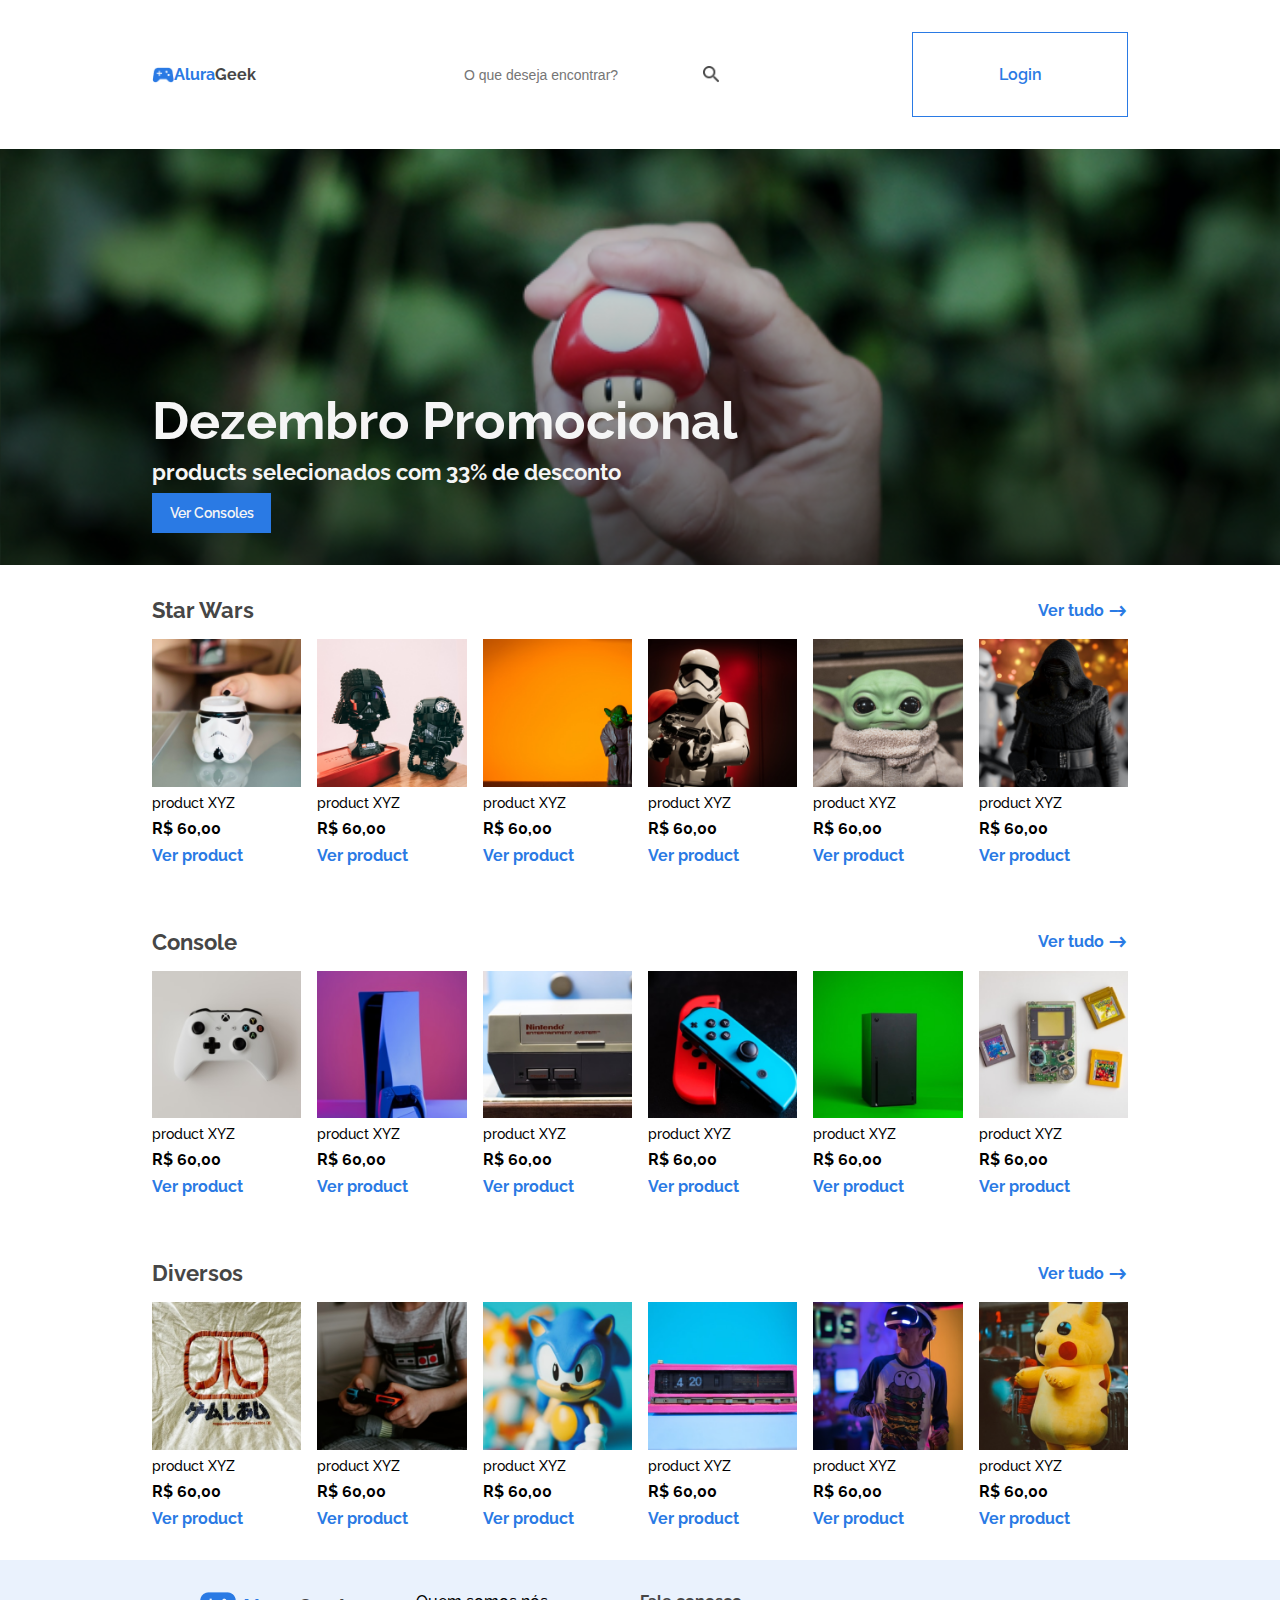
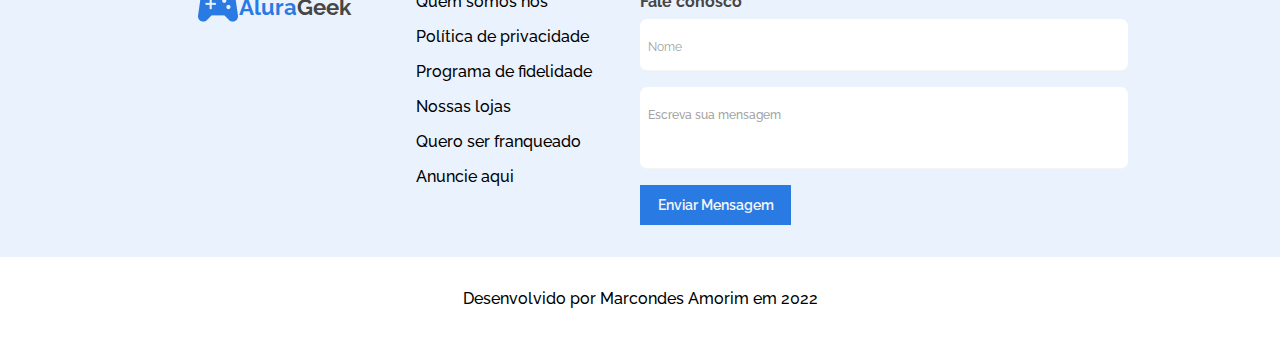
<file: index.html>
<!DOCTYPE html5>
<html lang="pt-br">

<head>
    <meta charset="UTF-8">
    <meta http-equiv="X-UA-Compatible" content="IE=edge">
    <meta name="viewport" type="text/css" content="width=device-width, initial-scale=1.0">
    <link rel="stylesheet" type="text/css" href="./assets/css/reset.css">
    <link rel="stylesheet" type="text/css" href="./assets/css/base.css">
    <link rel="preconnect" href="https://fonts.googleapis.com">
    <link rel="preconnect" href="https://fonts.gstatic.com" crossorigin>
    <link rel="stylesheet" type="text/css"
        href="https://fonts.googleapis.com/css2?family=Raleway:wght@400;500;600;700&display=swap">
    <link rel="stylesheet" type="text/css"
        href="https://fonts.googleapis.com/css2?family=Fira+Code:wght@700&display=swap">
    <link rel="stylesheet" type="text/css" href="./assets/css/header.css">
    <link rel="stylesheet" type="text/css" href="./assets/css/home/banner.css">
    <link rel="stylesheet" type="text/css" href="./assets/css/home/product.css">
    <link rel="stylesheet" type="text/css" href="./assets/css/footer.css">
    <title>Alura Geek</title>

</head>

<body>
    <header>
        <section class="top container">
            <div class="top_logo">
                <img class="top_logo__joystick" src="assets/images/joystick.png" alt="Imagem de joystick">
                <div class="top_logo__text">
                    <div class="top_logo__text___alura">Alura</div>
                    <div class="top_logo__text___geek">Geek</div>
                </div>
            </div>
            <input class="top_search-bar icon-rtl" type="text" placeholder="O que deseja encontrar?">
            <a class="top_login" href="/assets/pages/login.html">Login</a>
            <img src="assets/images/loupe.png" alt="imagem de uma lupa" class="top_loupe">
        </section>
        <section class="banner">
            <div class="banner_text">
                <div class="banner_text__title">Dezembro Promocional</div>
                <div class="banner_text__description">products selecionados com 33% de desconto</div>
                <button class="banner_button" href="#">
                    <div class="banner_buttom__text">
                        Ver Consoles
                    </div>
                </button>
            </div>
        </section>
    </header>
    <main>
        <section class="product-line container">
            <div class="product-line_top">
                <div class="product-line_top__title">Star Wars</div>
                <a class="product-line_top__button" href="/assets/pages/products.html">Ver tudo
                    <id class="product-line_top__button___arrow">-&gt</id>
                </a>
            </div>
            <div class="product-line_products">
                <div class="product-line_products__product">
                    <img class="product-line_products__product___image" src="./assets/images/products/fig_01.png"
                        alt="imagem de um produto">
                    <div class="product-line_products__product___title">product XYZ</div>
                    <div class="product-line_products__product___price">R$ 60,00</div>
                    <a class="product-line_products__product___link" href="/assets/pages/product.html">Ver product</a>
                </div>
                <div class="product-line_products__product">
                    <img class="product-line_products__product___image" src="./assets/images/products/fig_02.png"
                        alt="imagem de um produto">
                    <div class="product-line_products__product___title">product XYZ</div>
                    <div class="product-line_products__product___price">R$ 60,00</div>
                    <a class="product-line_products__product___link" href="/assets/pages/product.html">Ver product</a>
                </div>
                <div class="product-line_products__product">
                    <img class="product-line_products__product___image" src="./assets/images/products/fig_03.png"
                        alt="imagem de um produto">
                    <div class="product-line_products__product___title">product XYZ</div>
                    <div class="product-line_products__product___price">R$ 60,00</div>
                    <a class="product-line_products__product___link" href="/assets/pages/product.html">Ver product</a>
                </div>
                <div class="product-line_products__product">
                    <img class="product-line_products__product___image" src="./assets/images/products/fig_04.png"
                        alt="imagem de um produto">
                    <div class="product-line_products__product___title">product XYZ</div>
                    <div class="product-line_products__product___price">R$ 60,00</div>
                    <a class="product-line_products__product___link" href="/assets/pages/product.html">Ver product</a>
                </div>
                <div class="product-line_products__product product-hidden">
                    <img class="product-line_products__product___image" src="./assets/images/products/fig_05.png"
                        alt="imagem de um produto">
                    <div class="product-line_products__product___title">product XYZ</div>
                    <div class="product-line_products__product___price">R$ 60,00</div>
                    <a class="product-line_products__product___link" href="/assets/pages/product.html">Ver product</a>
                </div>
                <div class="product-line_products__product  product-hidden">
                    <img class="product-line_products__product___image" src="./assets/images/products/fig_06.png"
                        alt="imagem de um produto">
                    <div class="product-line_products__product___title">product XYZ</div>
                    <div class="product-line_products__product___price">R$ 60,00</div>
                    <a class="product-line_products__product___link" href="/assets/pages/product.html">Ver product</a>
                </div>
            </div>
        </section>
        <section class="product-line container">
            <div class="product-line_top">
                <div class="product-line_top__title">Console</div>
                <a class="product-line_top__button" href="/assets/pages/products.html">Ver tudo
                    <id class="product-line_top__button___arrow">-&gt</id>
                </a>
            </div>
            <div class="product-line_products">
                <div class="product-line_products__product">
                    <img class="product-line_products__product___image" src="./assets/images/products/fig_07.png"
                        alt="imagem de um produto">
                    <div class="product-line_products__product___title">product XYZ</div>
                    <div class="product-line_products__product___price">R$ 60,00</div>
                    <a class="product-line_products__product___link" href="/assets/pages/product.html">Ver product</a>
                </div>
                <div class="product-line_products__product">
                    <img class="product-line_products__product___image" src="./assets/images/products/fig_08.png"
                        alt="imagem de um produto">
                    <div class="product-line_products__product___title">product XYZ</div>
                    <div class="product-line_products__product___price">R$ 60,00</div>
                    <a class="product-line_products__product___link" href="/assets/pages/product.html">Ver product</a>
                </div>
                <div class="product-line_products__product">
                    <img class="product-line_products__product___image" src="./assets/images/products/fig_09.png"
                        alt="imagem de um produto">
                    <div class="product-line_products__product___title">product XYZ</div>
                    <div class="product-line_products__product___price">R$ 60,00</div>
                    <a class="product-line_products__product___link" href="/assets/pages/product.html">Ver product</a>
                </div>
                <div class="product-line_products__product">
                    <img class="product-line_products__product___image" src="./assets/images/products/fig_10.png"
                        alt="imagem de um produto">
                    <div class="product-line_products__product___title">product XYZ</div>
                    <div class="product-line_products__product___price">R$ 60,00</div>
                    <a class="product-line_products__product___link" href="/assets/pages/product.html">Ver product</a>
                </div>
                <div class="product-line_products__product product-hidden">
                    <img class="product-line_products__product___image" src="./assets/images/products/fig_11.png"
                        alt="imagem de um produto">
                    <div class="product-line_products__product___title">product XYZ</div>
                    <div class="product-line_products__product___price">R$ 60,00</div>
                    <a class="product-line_products__product___link" href="/assets/pages/product.html">Ver product</a>
                </div>
                <div class="product-line_products__product product-hidden">
                    <img class="product-line_products__product___image" src="./assets/images/products/fig_12.png"
                        alt="imagem de um produto">
                    <div class="product-line_products__product___title">product XYZ</div>
                    <div class="product-line_products__product___price">R$ 60,00</div>
                    <a class="product-line_products__product___link" href="/assets/pages/product.html">Ver product</a>
                </div>
            </div>
        </section>
        <section class="product-line container">
            <div class="product-line_top">
                <div class="product-line_top__title">Diversos</div>
                <a class="product-line_top__button" href="/assets/pages/products.html">Ver tudo
                    <id class="product-line_top__button___arrow">-&gt</id>
                </a>
            </div>
            <div class="product-line_products">
                <div class="product-line_products__product">
                    <img class="product-line_products__product___image" src="./assets/images/products/fig_13.png"
                        alt="imagem de um produto">
                    <div class="product-line_products__product___title">product XYZ</div>
                    <div class="product-line_products__product___price">R$ 60,00</div>
                    <a class="product-line_products__product___link" href="/assets/pages/product.html">Ver product</a>
                </div>
                <div class="product-line_products__product">
                    <img class="product-line_products__product___image" src="./assets/images/products/fig_14.png"
                        alt="imagem de um produto">
                    <div class="product-line_products__product___title">product XYZ</div>
                    <div class="product-line_products__product___price">R$ 60,00</div>
                    <a class="product-line_products__product___link" href="/assets/pages/product.html">Ver product</a>
                </div>
                <div class="product-line_products__product">
                    <img class="product-line_products__product___image" src="./assets/images/products/fig_15.png"
                        alt="imagem de um produto">
                    <div class="product-line_products__product___title">product XYZ</div>
                    <div class="product-line_products__product___price">R$ 60,00</div>
                    <a class="product-line_products__product___link" href="/assets/pages/product.html">Ver product</a>
                </div>
                <div class="product-line_products__product">
                    <img class="product-line_products__product___image" src="./assets/images/products/fig_16.png"
                        alt="imagem de um produto">
                    <div class="product-line_products__product___title">product XYZ</div>
                    <div class="product-line_products__product___price">R$ 60,00</div>
                    <a class="product-line_products__product___link" href="/assets/pages/product.html">Ver product</a>
                </div>
                <div class="product-line_products__product product-hidden">
                    <img class="product-line_products__product___image" src="./assets/images/products/fig_17.png"
                        alt="imagem de um produto">
                    <div class="product-line_products__product___title">product XYZ</div>
                    <div class="product-line_products__product___price">R$ 60,00</div>
                    <a class="product-line_products__product___link" href="/assets/pages/product.html">Ver product</a>
                </div>
                <div class="product-line_products__product product-hidden">
                    <img class="product-line_products__product___image" src="./assets/images/products/fig_18.png"
                        alt="imagem de um produto">
                    <div class="product-line_products__product___title">product XYZ</div>
                    <div class="product-line_products__product___price">R$ 60,00</div>
                    <a class="product-line_products__product___link" href="/assets/pages/product.html">Ver product</a>
                </div>
            </div>
        </section>
    </main>
</body>
<footer>
    <section class="footer container">
        <div class="footer_logo">
            <img class="footer_logo__joystick" src="./assets/images/joystick-big.png" alt="Imagem de joystick">
            <div class="footer_logo__text">
                <div class="footer_logo__text___alura">Alura</div>
                <div class="footer_logo__text___geek">Geek</div>
            </div>
        </div>
        <div class="footer_links">
            <a class="footer_links__link" href="#">Quem somos nós</a>
            <a class="footer_links__link" href="#">Política de privacidade</a>
            <a class="footer_links__link" href="#">Programa de fidelidade</a>
            <a class="footer_links__link" href="#">Nossas lojas</a>
            <a class="footer_links__link" href="#">Quero ser franqueado</a>
            <a class="footer_links__link" href="#">Anuncie aqui</a>
        </div>
        <form class="footer_form" id="form" action="https://formsubmit.co/marcondesjra@gmail.com" method="POST">
            <input type="hidden" name="_captcha" value="false">
            <input type="hidden" name="_next" value="https://marcondesamorim.github.io/portfolio/contato-enviado.html">

            <h3 class="footer_form__title">Fale conosco</h3>
            <div class="footer_form__input-container">
                <input class="footer_form__input" name="nome" id="nome" type="text" placeholder="Nome" data-tipo="nome"
                    required>
                <label class="footer_form__input-label" for="nome">Nome</label>
            </div>
            <div class="footer_form__textarea-container">
                <textarea class="footer_form__textarea" type="text" placeholder="Mensagem" data-tipo="mensagem" required
                    cols="80" rows="7"></textarea>
                <label class="footer_form__textarea-label" for="assunto">Escreva sua
                    mensagem</label>
            </div>

            <button class="footer_form__btn-submit" type="submit" value="Enviar Mensagem">
                <div>
                    Enviar Mensagem
                </div>
            </button>
        </form>
    </section>
    <session class="copyright container">
        Desenvolvido por Marcondes Amorim em 2022
    </session>
</footer>

</html>
</file>
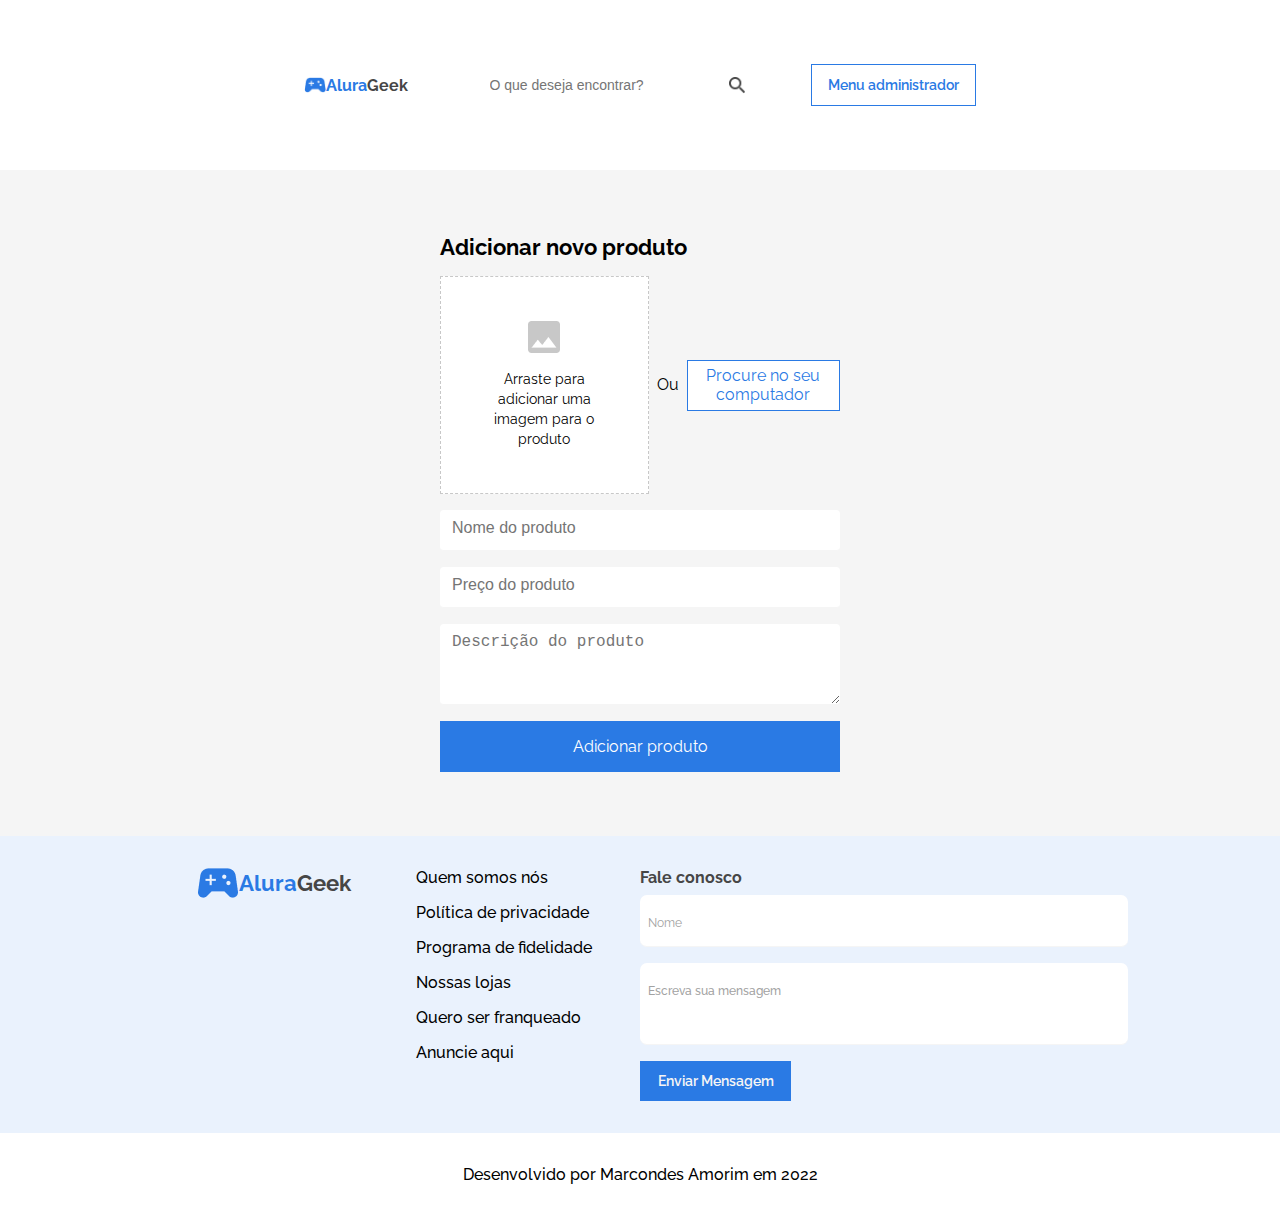
<file: assets/pages/product-add.html>
<!DOCTYPE html5>
<html lang="pt-br">

<head>
    <meta charset="UTF-8">
    <meta http-equiv="X-UA-Compatible" content="IE=edge">
    <meta name="viewport" type="text/css" content="width=device-width, initial-scale=1.0">
    <link rel="stylesheet" type="text/css" href="/assets/css/reset.css">
    <link rel="stylesheet" type="text/css" href="/assets/css/base.css">
    <link rel="preconnect" href="https://fonts.googleapis.com">
    <link rel="preconnect" href="https://fonts.gstatic.com" crossorigin>
    <link rel="stylesheet" type="text/css"
        href="https://fonts.googleapis.com/css2?family=Raleway:wght@400;500;600;700&display=swap">
    <link rel="stylesheet" type="text/css"
        href="https://fonts.googleapis.com/css2?family=Fira+Code:wght@700&display=swap">
    <link rel="stylesheet" type="text/css" href="/assets/css/header.css">
    <link rel="stylesheet" type="text/css" href="/assets/css/login/login.css">
    <link rel="stylesheet" type="text/css" href="/assets/css/product-add/product-add.css">
    <link rel="stylesheet" type="text/css" href="/assets/css/footer.css">
    <title>Alura Geek</title>

</head>

<body>
    <header>
        <section class="top">
            <div class="top_logo">
                <img class="top_logo__joystick" src="../images/joystick.png" alt="Imagem de joystick">
                <div class="top_logo__text">
                    <div class="top_logo__text___alura">Alura</div>
                    <div class="top_logo__text___geek">Geek</div>
                </div>
            </div>
            <input class="top_search-bar icon-rtl" type="text" placeholder="O que deseja encontrar?">
            <button class="top_menu" href="#">Menu administrador</button>
            <img src="../images/loupe.png" alt="imagem de uma lupa" class="top_loupe">
        </section>
    </header>
    <main>
        <section class="product-add">
            <div class="product-add_title">Adicionar novo produto</div>

            <div class="product-add_mobile">
                <div class="product-add_mobile__plus">+</div>
                <div class="product-add_mobile__description">Adicionar uma imagem para o produto</div>
            </div>

            <div class="product-add_tablet">
                <div class="product-add_tablet__box-file">
                    <img class="product-add_tablet__box-file_image" src="/assets/images/file.png"
                        alt="Imagem de um arquivo">
                    <div class="product-add_tablet__box-file_description">
                        Arraste para adicionar uma imagem para o produto
                    </div>
                </div>
                Ou
                <button class="product-add_tablet__btn">Procure no seu tablet</button>
                <button class="product-add_desktop__btn">Procure no seu computador</button>
            </div>

            <input class="product-add_input__name" type="text" placeholder="Nome do produto" required>
            <input class="product-add_input__price" type="text" placeholder="Preço do produto" required>
            <textarea class="product-add_textarea__description" cols="30" rows="10"
                placeholder="Descrição do produto"></textarea>
            <button class="product-add_btn">Adicionar produto</button>
        </section>
    </main>
</body>
<footer>
    <section class="footer container">
        <div class="footer_logo">
            <img class="footer_logo__joystick" src="../images/joystick-big.png" alt="Imagem de joystick">
            <div class="footer_logo__text">
                <div class="footer_logo__text___alura">Alura</div>
                <div class="footer_logo__text___geek">Geek</div>
            </div>
        </div>
        <div class="footer_links">
            <a class="footer_links__link" href="#">Quem somos nós</a>
            <a class="footer_links__link" href="#">Política de privacidade</a>
            <a class="footer_links__link" href="#">Programa de fidelidade</a>
            <a class="footer_links__link" href="#">Nossas lojas</a>
            <a class="footer_links__link" href="#">Quero ser franqueado</a>
            <a class="footer_links__link" href="#">Anuncie aqui</a>
        </div>
        <form class="footer_form" id="form" action="https://formsubmit.co/marcondesjra@gmail.com" method="POST">
            <input type="hidden" name="_captcha" value="false">
            <input type="hidden" name="_next" value="https://marcondesamorim.github.io/portfolio/contato-enviado.html">

            <h3 class="footer_form__title">Fale conosco</h3>
            <div class="footer_form__input-container">
                <input class="footer_form__input" name="nome" id="nome" type="text" placeholder="Nome" data-tipo="nome"
                    required>
                <label class="footer_form__input-label" for="nome">Nome</label>
            </div>
            <div class="footer_form__textarea-container">
                <textarea class="footer_form__textarea" type="text" placeholder="Mensagem" data-tipo="mensagem" required
                    cols="80" rows="7"></textarea>
                <label class="footer_form__textarea-label" for="assunto">Escreva sua
                    mensagem</label>
            </div>

            <button class="footer_form__btn-submit" type="submit" value="Enviar Mensagem">
                <div>
                    Enviar Mensagem
                </div>
            </button>
        </form>
    </section>
    <session class="copyright container">
        Desenvolvido por Marcondes Amorim em 2022
    </session>
</footer>

</html>
</file>
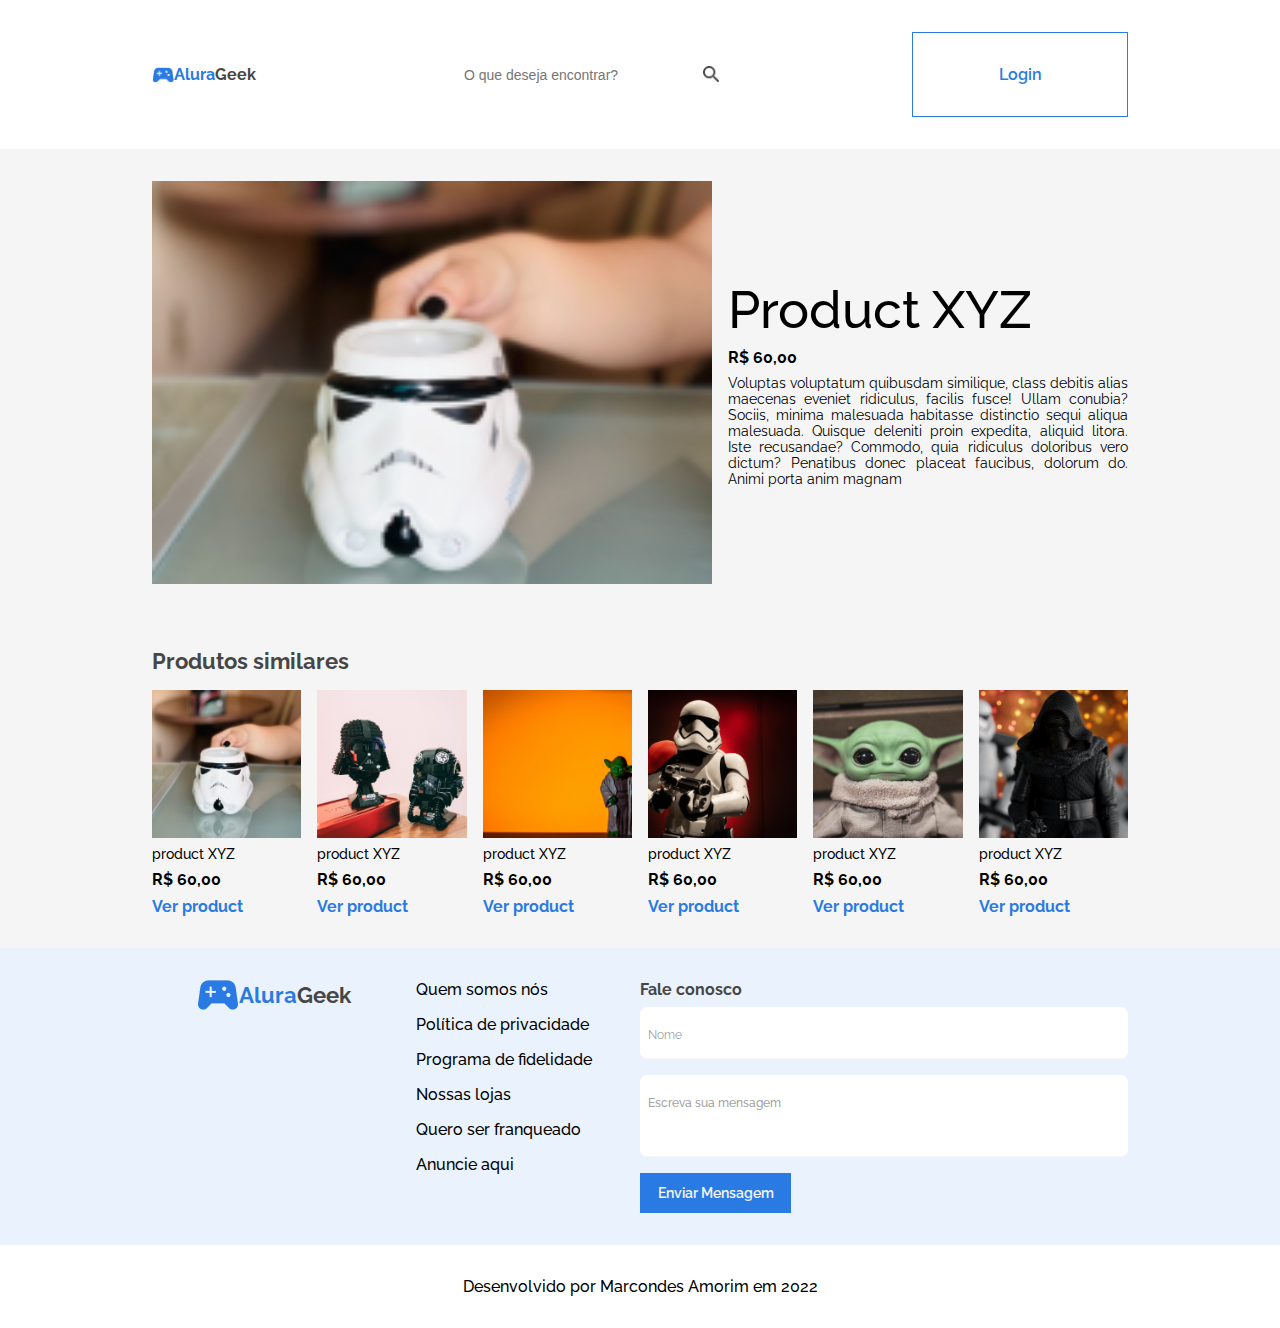
<file: assets/pages/product.html>
<!DOCTYPE html5>
<html lang="pt-br">

<head>
    <meta charset="UTF-8">
    <meta http-equiv="X-UA-Compatible" content="IE=edge">
    <meta name="viewport" type="text/css" content="width=device-width, initial-scale=1.0">
    <link rel="stylesheet" type="text/css" href="../css/reset.css">
    <link rel="stylesheet" type="text/css" href="../css/base.css">
    <link rel="preconnect" href="https://fonts.googleapis.com">
    <link rel="preconnect" href="https://fonts.gstatic.com" crossorigin>
    <link rel="stylesheet" type="text/css"
        href="https://fonts.googleapis.com/css2?family=Raleway:wght@400;500;600;700&display=swap">
    <link rel="stylesheet" type="text/css"
        href="https://fonts.googleapis.com/css2?family=Fira+Code:wght@700&display=swap">
    <link rel="stylesheet" type="text/css" href="../css/header.css">
    <link rel="stylesheet" type="text/css" href="../css/home/product.css">
    <link rel="stylesheet" type="text/css" href="../css/product/product.css">
    <link rel="stylesheet" type="text/css" href="../css/footer.css">
    <title>Alura Geek</title>

</head>

<body>
    <header>
        <section class="top">
            <div class="top_logo">
                <img class="top_logo__joystick" src="/assets/images/joystick.png" alt="Imagem de joystick">
                <div class="top_logo__text">
                    <div class="top_logo__text___alura">Alura</div>
                    <div class="top_logo__text___geek">Geek</div>
                </div>
            </div>
            <input class="top_search-bar icon-rtl" type="text" placeholder="O que deseja encontrar?">
            <a class="top_login" href="/assets/pages/login.html">Login</a>
            <img src="/assets/images/loupe.png" alt="imagem de uma lupa" class="top_loupe">
        </section>
    </header>
    <main>
        <section class="product">
            <div class="product_detail">
                <div class="product_detail__image"></div>
                <div class="product_detail__info">
                    <div class="product_detail__info___title">Product XYZ</div>
                    <div class="product_detail__info___price">R$ 60,00</div>
                    <div class="product_detail__info___description">
                        Voluptas voluptatum quibusdam similique, class debitis alias maecenas eveniet ridiculus, facilis
                        fusce! Ullam conubia? Sociis, minima malesuada habitasse distinctio sequi aliqua malesuada.
                        Quisque
                        deleniti proin expedita, aliquid litora. Iste recusandae? Commodo, quia ridiculus doloribus vero
                        dictum? Penatibus donec placeat faucibus, dolorum do. Animi porta anim magnam
                    </div>
                </div>
            </div>
            <div class="product-line container">
                <div class="product-line_top__title">Produtos similares</div>
                <div class="product-line_products">
                    <div class="product-line_products__product">
                        <img class="product-line_products__product___image" src="/assets/images/products/fig_01.png"
                            alt="imagem de um produto">
                        <div class="product-line_products__product___title">product XYZ</div>
                        <div class="product-line_products__product___price">R$ 60,00</div>
                        <a class="product-line_products__product___link" href="#">Ver product</a>
                    </div>
                    <div class="product-line_products__product">
                        <img class="product-line_products__product___image" src="/assets/images/products/fig_02.png"
                            alt="imagem de um produto">
                        <div class="product-line_products__product___title">product XYZ</div>
                        <div class="product-line_products__product___price">R$ 60,00</div>
                        <a class="product-line_products__product___link" href="#">Ver product</a>
                    </div>
                    <div class="product-line_products__product">
                        <img class="product-line_products__product___image" src="/assets/images/products/fig_03.png"
                            alt="imagem de um produto">
                        <div class="product-line_products__product___title">product XYZ</div>
                        <div class="product-line_products__product___price">R$ 60,00</div>
                        <a class="product-line_products__product___link" href="#">Ver product</a>
                    </div>
                    <div class="product-line_products__product">
                        <img class="product-line_products__product___image" src="/assets/images/products/fig_04.png"
                            alt="imagem de um produto">
                        <div class="product-line_products__product___title">product XYZ</div>
                        <div class="product-line_products__product___price">R$ 60,00</div>
                        <a class="product-line_products__product___link" href="#">Ver product</a>
                    </div>
                    <div class="product-line_products__product product-hidden">
                        <img class="product-line_products__product___image" src="/assets/images/products/fig_05.png"
                            alt="imagem de um produto">
                        <div class="product-line_products__product___title">product XYZ</div>
                        <div class="product-line_products__product___price">R$ 60,00</div>
                        <a class="product-line_products__product___link" href="#">Ver product</a>
                    </div>
                    <div class="product-line_products__product  product-hidden">
                        <img class="product-line_products__product___image" src="/assets/images/products/fig_06.png"
                            alt="imagem de um produto">
                        <div class="product-line_products__product___title">product XYZ</div>
                        <div class="product-line_products__product___price">R$ 60,00</div>
                        <a class="product-line_products__product___link" href="#">Ver product</a>
                    </div>
                </div>
            </div>
        </section>
    </main>
</body>
<footer>
    <section class="footer container">
        <div class="footer_logo">
            <img class="footer_logo__joystick" src="../images/joystick-big.png" alt="Imagem de joystick">
            <div class="footer_logo__text">
                <div class="footer_logo__text___alura">Alura</div>
                <div class="footer_logo__text___geek">Geek</div>
            </div>
        </div>
        <div class="footer_links">
            <a class="footer_links__link" href="#">Quem somos nós</a>
            <a class="footer_links__link" href="#">Política de privacidade</a>
            <a class="footer_links__link" href="#">Programa de fidelidade</a>
            <a class="footer_links__link" href="#">Nossas lojas</a>
            <a class="footer_links__link" href="#">Quero ser franqueado</a>
            <a class="footer_links__link" href="#">Anuncie aqui</a>
        </div>
        <form class="footer_form" id="form" action="https://formsubmit.co/marcondesjra@gmail.com" method="POST">
            <input type="hidden" name="_captcha" value="false">
            <input type="hidden" name="_next" value="https://marcondesamorim.github.io/portfolio/contato-enviado.html">

            <h3 class="footer_form__title">Fale conosco</h3>
            <div class="footer_form__input-container">
                <input class="footer_form__input" name="nome" id="nome" type="text" placeholder="Nome" data-tipo="nome"
                    required>
                <label class="footer_form__input-label" for="nome">Nome</label>
            </div>
            <div class="footer_form__textarea-container">
                <textarea class="footer_form__textarea" type="text" placeholder="Mensagem" data-tipo="mensagem" required
                    cols="80" rows="7"></textarea>
                <label class="footer_form__textarea-label" for="assunto">Escreva sua
                    mensagem</label>
            </div>

            <button class="footer_form__btn-submit" type="submit" value="Enviar Mensagem">
                <div>
                    Enviar Mensagem
                </div>
            </button>
        </form>
    </section>
    <session class="copyright container">
        Desenvolvido por Marcondes Amorim em 2022
    </session>
</footer>

</html>
</file>
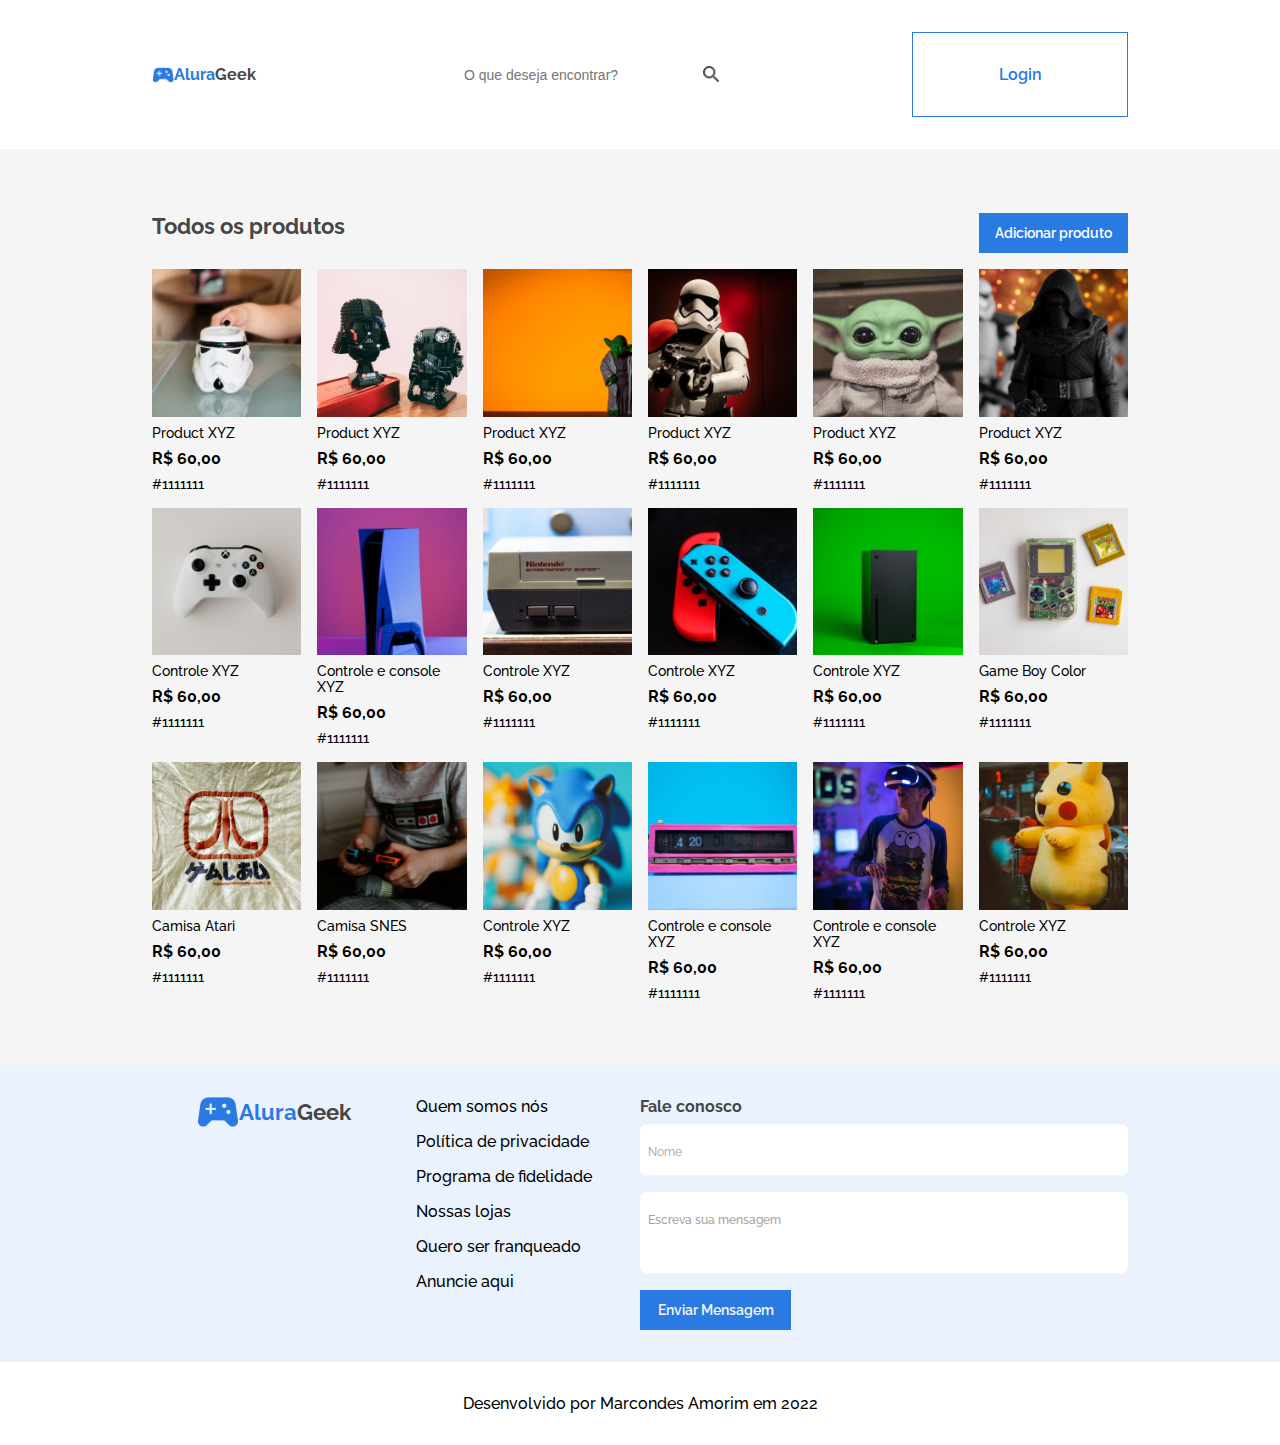
<file: assets/pages/products.html>
<!DOCTYPE html5>
<html lang="pt-br">

<head>
    <meta charset="UTF-8">
    <meta http-equiv="X-UA-Compatible" content="IE=edge">
    <meta name="viewport" type="text/css" content="width=device-width, initial-scale=1.0">
    <link rel="stylesheet" type="text/css" href="/assets/css/reset.css">
    <link rel="stylesheet" type="text/css" href="/assets/css/base.css">
    <link rel="preconnect" href="https://fonts.googleapis.com">
    <link rel="preconnect" href="https://fonts.gstatic.com" crossorigin>
    <link rel="stylesheet" type="text/css"
        href="https://fonts.googleapis.com/css2?family=Raleway:wght@400;500;600;700&display=swap">
    <link rel="stylesheet" type="text/css"
        href="https://fonts.googleapis.com/css2?family=Fira+Code:wght@700&display=swap">
    <link rel="stylesheet" type="text/css" href="/assets/css/header.css">
    <link rel="stylesheet" type="text/css" href="/assets/css/home/banner.css">
    <link rel="stylesheet" type="text/css" href="/assets/css/home/product.css">
    <link rel="stylesheet" type="text/css" href="/assets/css/products/products.css">
    <link rel="stylesheet" type="text/css" href="/assets/css/footer.css">
    <title>Alura Geek</title>

</head>

<body>
    <header>
        <section class="top">
            <div class="top_logo">
                <img class="top_logo__joystick" src="/assets/images/joystick.png" alt="Imagem de joystick">
                <div class="top_logo__text">
                    <div class="top_logo__text___alura">Alura</div>
                    <div class="top_logo__text___geek">Geek</div>
                </div>
            </div>
            <input class="top_search-bar icon-rtl" type="text" placeholder="O que deseja encontrar?">
            <a class="top_login" href="/assets/pages/login.html">Login</a>
            <img src="/assets/images/loupe.png" alt="imagem de uma lupa" class="top_loupe">
        </section>
    </header>
    <main>
        <section class="product-line">
            <div class="product-line_top">
                <div class="product-line_top__title">Todos os produtos</div>
                <a class="product-line_top__button" href="/assets/pages/product-add.html">Adicionar produto</a>
            </div>
            <div class="product-line_products">
                <div class="product-line_products__product">
                    <img class="product-line_products__product___image" src="/assets/images/products/fig_01.png"
                        alt="imagem de um produto">
                    <div class="product-line_products__product___title">Product XYZ</div>
                    <div class="product-line_products__product___price">R$ 60,00</div>
                    <div class="product-line_products__product___code">#1111111</div>
                </div>
                <div class="product-line_products__product">
                    <img class="product-line_products__product___image" src="/assets/images/products/fig_02.png"
                        alt="imagem de um produto">
                    <div class="product-line_products__product___title">Product XYZ</div>
                    <div class="product-line_products__product___price">R$ 60,00</div>
                    <div class="product-line_products__product___code">#1111111</div>
                </div>
                <div class="product-line_products__product">
                    <img class="product-line_products__product___image" src="/assets/images/products/fig_03.png"
                        alt="imagem de um produto">
                    <div class="product-line_products__product___title">Product XYZ</div>
                    <div class="product-line_products__product___price">R$ 60,00</div>
                    <div class="product-line_products__product___code">#1111111</div>
                </div>
                <div class="product-line_products__product">
                    <img class="product-line_products__product___image" src="/assets/images/products/fig_04.png"
                        alt="imagem de um produto">
                    <div class="product-line_products__product___title">Product XYZ</div>
                    <div class="product-line_products__product___price">R$ 60,00</div>
                    <div class="product-line_products__product___code">#1111111</div>
                </div>
                <div class="product-line_products__product product-hidden">
                    <img class="product-line_products__product___image" src="/assets/images/products/fig_05.png"
                        alt="imagem de um produto">
                    <div class="product-line_products__product___title">Product XYZ</div>
                    <div class="product-line_products__product___price">R$ 60,00</div>
                    <div class="product-line_products__product___code">#1111111</div>
                </div>
                <div class="product-line_products__product  product-hidden">
                    <img class="product-line_products__product___image" src="/assets/images/products/fig_06.png"
                        alt="imagem de um produto">
                    <div class="product-line_products__product___title">Product XYZ</div>
                    <div class="product-line_products__product___price">R$ 60,00</div>
                    <div class="product-line_products__product___code">#1111111</div>
                </div>
                <div class="product-line_products__product">
                    <img class="product-line_products__product___image" src="/assets/images/products/fig_07.png"
                        alt="imagem de um produto">
                    <div class="product-line_products__product___title">Controle XYZ</div>
                    <div class="product-line_products__product___price">R$ 60,00</div>
                    <div class="product-line_products__product___code">#1111111</div>
                </div>
                <div class="product-line_products__product">
                    <img class="product-line_products__product___image" src="/assets/images/products/fig_08.png"
                        alt="imagem de um produto">
                    <div class="product-line_products__product___title">Controle e console XYZ</div>
                    <div class="product-line_products__product___price">R$ 60,00</div>
                    <div class="product-line_products__product___code">#1111111</div>
                </div>
                <div class="product-line_products__product">
                    <img class="product-line_products__product___image" src="/assets/images/products/fig_09.png"
                        alt="imagem de um produto">
                    <div class="product-line_products__product___title">Controle XYZ</div>
                    <div class="product-line_products__product___price">R$ 60,00</div>
                    <div class="product-line_products__product___code">#1111111</div>
                </div>
                <div class="product-line_products__product">
                    <img class="product-line_products__product___image" src="/assets/images/products/fig_10.png"
                        alt="imagem de um produto">
                    <div class="product-line_products__product___title">Controle XYZ</div>
                    <div class="product-line_products__product___price">R$ 60,00</div>
                    <div class="product-line_products__product___code">#1111111</div>
                </div>
                <div class="product-line_products__product product-hidden">
                    <img class="product-line_products__product___image" src="/assets/images/products/fig_11.png"
                        alt="imagem de um produto">
                    <div class="product-line_products__product___title">Controle XYZ</div>
                    <div class="product-line_products__product___price">R$ 60,00</div>
                    <div class="product-line_products__product___code">#1111111</div>
                </div>
                <div class="product-line_products__product product-hidden">
                    <img class="product-line_products__product___image" src="/assets/images/products/fig_12.png"
                        alt="imagem de um produto">
                    <div class="product-line_products__product___title">Game Boy Color</div>
                    <div class="product-line_products__product___price">R$ 60,00</div>
                    <div class="product-line_products__product___code">#1111111</div>
                </div>
                <div class="product-line_products__product">
                    <img class="product-line_products__product___image" src="/assets/images/products/fig_13.png"
                        alt="imagem de um produto">
                    <div class="product-line_products__product___title">Camisa Atari</div>
                    <div class="product-line_products__product___price">R$ 60,00</div>
                    <div class="product-line_products__product___code">#1111111</div>
                </div>
                <div class="product-line_products__product">
                    <img class="product-line_products__product___image" src="/assets/images/products/fig_14.png"
                        alt="imagem de um produto">
                    <div class="product-line_products__product___title">Camisa SNES</div>
                    <div class="product-line_products__product___price">R$ 60,00</div>
                    <div class="product-line_products__product___code">#1111111</div>
                </div>
                <div class="product-line_products__product">
                    <img class="product-line_products__product___image" src="/assets/images/products/fig_15.png"
                        alt="imagem de um produto">
                    <div class="product-line_products__product___title">Controle XYZ</div>
                    <div class="product-line_products__product___price">R$ 60,00</div>
                    <div class="product-line_products__product___code">#1111111</div>
                </div>
                <div class="product-line_products__product product-hidden">
                    <img class="product-line_products__product___image" src="/assets/images/products/fig_16.png"
                        alt="imagem de um produto">
                    <div class="product-line_products__product___title">Controle e console XYZ</div>
                    <div class="product-line_products__product___price">R$ 60,00</div>
                    <div class="product-line_products__product___code">#1111111</div>
                </div>
                <div class="product-line_products__product product-hidden">
                    <img class="product-line_products__product___image" src="/assets/images/products/fig_17.png"
                        alt="imagem de um produto">
                    <div class="product-line_products__product___title">Controle e console XYZ</div>
                    <div class="product-line_products__product___price">R$ 60,00</div>
                    <div class="product-line_products__product___code">#1111111</div>
                </div>
                <div class="product-line_products__product">
                    <img class="product-line_products__product___image" src="/assets/images/products/fig_18.png"
                        alt="imagem de um produto">
                    <div class="product-line_products__product___title">Controle XYZ</div>
                    <div class="product-line_products__product___price">R$ 60,00</div>
                    <div class="product-line_products__product___code">#1111111</div>
                </div>
            </div>
        </section>
    </main>
</body>
<footer>
    <section class="footer container">
        <div class="footer_logo">
            <img class="footer_logo__joystick" src="/assets/images/joystick-big.png" alt="Imagem de joystick">
            <div class="footer_logo__text">
                <div class="footer_logo__text___alura">Alura</div>
                <div class="footer_logo__text___geek">Geek</div>
            </div>
        </div>
        <div class="footer_links">
            <a class="footer_links__link" href="#">Quem somos nós</a>
            <a class="footer_links__link" href="#">Política de privacidade</a>
            <a class="footer_links__link" href="#">Programa de fidelidade</a>
            <a class="footer_links__link" href="#">Nossas lojas</a>
            <a class="footer_links__link" href="#">Quero ser franqueado</a>
            <a class="footer_links__link" href="#">Anuncie aqui</a>
        </div>
        <form class="footer_form" id="form" action="https://formsubmit.co/marcondesjra@gmail.com" method="POST">
            <input type="hidden" name="_captcha" value="false">
            <input type="hidden" name="_next" value="https://marcondesamorim.github.io/portfolio/contato-enviado.html">

            <h3 class="footer_form__title">Fale conosco</h3>
            <div class="footer_form__input-container">
                <input class="footer_form__input" name="nome" id="nome" type="text" placeholder="Nome" data-tipo="nome"
                    required>
                <label class="footer_form__input-label" for="nome">Nome</label>
            </div>
            <div class="footer_form__textarea-container">
                <textarea class="footer_form__textarea" type="text" placeholder="Mensagem" data-tipo="mensagem" required
                    cols="80" rows="7"></textarea>
                <label class="footer_form__textarea-label" for="assunto">Escreva sua
                    mensagem</label>
            </div>

            <button class="footer_form__btn-submit" type="submit" value="Enviar Mensagem">
                <div>
                    Enviar Mensagem
                </div>
            </button>
        </form>
    </section>
    <session class="copyright container">
        Desenvolvido por Marcondes Amorim em 2022
    </session>
</footer>

</html>
</file>
<file: assets/css/base.css>
:root {
    --fonte-familia-principal: "Raleway", sans-serif;

    --largura-mobile: 360px;
    --largura-tablet: 768px;
    --largura-desktop: 1440px;

    --cor-primaria: #2A7AE4;
    --cor-secundaria: #F5F5F5;
    --cor-terciaria: #000000;
    --cor-titulo-preto: #464646;
    --cor-preto50: #A2A2A2;
    --cor-branco: #FFFFFF;
    --cor-azul10: #EAF2FD;
    --cor-preto-login: #f8f7f7;
    --cor-destacado-item: rgb(212, 228, 250);
    --cor-sucesso: #047900;
    --cor-aviso: #DF2525;

    --cor-transparencia: #4d4d4d33;
    --sombra: 0 5px 10px #55a6ff38;



    --fonte-peso-input: 400;

    --fonte-tamanho-logo: 28px;
    --fonte-tamanho-cartao-titulo: 28px;
    --fonte-tamanho-input-label: 16px;
    --fonte-tamanho-botao: 22px;
    --fonte-tamanho-formulario-fieldset: 22px;
    --fonte-tamanho-tabela-cabecalho: 22px;
    --fonte-tamanho-modal-titulo: 28px;
    --fonte-tamanho-modal-botao: 28px;

}

body {
    margin: 0 auto;
    font-family: 'Raleway', sans-serif;
    font-style: normal;
    background-color: var(--cor-branco);
}


.container {
    padding: 16px;
}

@media screen and (min-width: 361px) and (max-width: 768px) {
    .container {
        padding: 32px;
    }
}

@media screen and (min-width: 769px) {
    .container {
        padding: 32px 152px;
    }
}
</file>
<file: assets/css/header.css>
.top {
    display: flex;
    flex-direction: row;
    justify-content: space-between;
    align-items: center;
}

.top_logo {
    display: flex;
    flex-direction: row;
    justify-content: flex-start;
    align-items: center;
}

.top_logo__joystick {
    width: 22px;
    height: 16px;
}

.top_logo__text {
    display: flex;
    justify-content: flex-start;
}

.top_logo__text___alura,
.top_logo__text___geek {
    font-weight: 600;
    font-size: 14px;
    line-height: 16px;
    font-weight: bold;
}

.top_logo__text___alura {
    color: var(--cor-primaria);
}

.top_logo__text___geek {
    color: var(--cor-titulo-preto);
}

.top_search-bar {
    display: none;
    flex-direction: row;
    align-items: center;
    padding: 8px 16px;
    width: 272px;
    height: 40px;
    border-radius: 20px;
    font-weight: 400;
    font-size: 14px;
    line-height: 16px;
    background: rgb(245, 245, 245);
}

.icon-rtl {
    background: url("../images/loupe.png") no-repeat right;
    background-size: 17px;
}

.top_direita {
    width: 12rem;
    display: flex;
    flex-direction: row;
    justify-content: flex-start;
    align-items: center;
    padding: 0px;
}

.top_login {
    display: flex;
    flex-direction: row;
    justify-content: center;
    align-items: center;
    padding: 12px 16px;

    width: 101px;
    border: 1px solid var(--cor-primaria);

    font-weight: 600;
    font-size: 14px;
    line-height: 16px;

    color: var(--cor-primaria);
    background-color: var(--cor-branco);
    text-decoration: none;
}

.top_loupe {
    width: 17px;
    height: 17px;
}

@media screen and (min-width: 361px) and (max-width: 768px) {
    .top_search-bar {
        display: flex;
    }

    .top_loupe {
        display: none;
    }
}

@media screen and (min-width: 769px) {
    .top_search-bar {
        display: flex;
    }

    .top_loupe {
        display: none;
    }

    .top_logo__text___alura,
    .top_logo__text___geek {
        font-size: 16px;
        line-height: 19px;
    }

    .top_login {
        padding: 16px;

        width: 182px;
        height: 51px;
        font-size: 16px;
        line-height: 19px;
    }
}
</file>
<file: assets/css/home/banner.css>
.banner {
    width: 91%;
    height: 192px;
    display: flex;
    flex-direction: column;
    justify-content: flex-end;
    align-items: flex-start;
    padding: 16px;

    background-color: linear-gradient(0deg, rgba(0, 0, 0, 0.2), rgba(0, 0, 0, 0.2)),
        linear-gradient(180deg, rgba(0, 0, 0, 0) 41.15%, rgba(0, 0, 0, 0.8) 100%);
    background-image: url("../../images/banner.png");
    background-position: center;
    background-size: cover;
}

.banner_text {
    display: flex;
    flex-direction: column;
    justify-content: flex-end;
    align-items: flex-start;
}

.banner_text__title {
    font-weight: 700;
    font-size: 22px;
    line-height: 26px;
    color: var(--cor-secundaria);
    margin-bottom: 8px;
}

.banner_text__description {
    font-weight: 600;
    font-size: 14px;
    line-height: 16px;
    color: var(--cor-secundaria);
    margin-bottom: 8px;
}

.banner_button {
    display: flex;
    flex-direction: row;
    justify-content: center;
    align-items: center;
    width: 119px;
    height: 40px;
    padding: 12px 16px;
    background: var(--cor-primaria);

    font-weight: 600;
    font-size: 14px;
    line-height: 16px;
    color: var(--cor-secundaria);
    text-decoration: none;
}


@media screen and (min-width: 361px) and (max-width: 768px) {
    .banner {
        height: 352px;
        padding: 32px;
    }

    .banner_text__title {
        font-size: 52px;
        line-height: 61px;
    }

    .banner_text__description {
        font-weight: 700;
        font-size: 22px;
        line-height: 26px;
    }
}

@media screen and (min-width: 769px) {
    .banner {
        width: 78%;
        height: 352px;
        padding: 32px 152px;
    }

    .banner_text__title {
        font-size: 52px;
        line-height: 61px;
    }

    .banner_text__description {
        font-weight: 700;
        font-size: 22px;
        line-height: 26px;
    }
}
</file>
<file: assets/css/home/product.css>
.products_line {
    display: flex;
    flex-direction: column;
    align-items: flex-start;
}

.product-line_top {
    display: flex;
    flex-direction: row;
    justify-content: space-between;
    align-items: center;
    padding: 0px;
}

.product-line_top__title {
    font-weight: 700;
    font-size: 22px;
    line-height: 26px;
    color: var(--cor-titulo-preto);
}

.product-line_top__button {
    font-weight: 700;
    font-size: 14px;
    line-height: 16px;
    background-color: var(--cor-branco);
    color: var(--cor-primaria);
    text-decoration: none;
}


.product-line_top__button___arrow {
    font-family: 'Fira Code', monospace;
}

.product-line_products {
    display: grid;
    grid-template-columns: repeat(2, 1fr);
    grid-gap: 1rem;
    margin-top: 1rem;
}

.product-line_products__product {
    display: flex;
    flex-direction: column;
    align-items: flex-start;
}

.product-line_products__product___image {
    width: 100%;
}

.product-line_products__product___title {
    font-weight: 500;
    font-size: 14px;
    line-height: 16px;
    color: var(--cor-terciaria);
    margin-top: 8px;
}

.product-line_products__product___price {
    font-weight: 700;
    font-size: 16px;
    line-height: 19px;
    color: var(--cor-terciaria);
    margin-top: 8px;
}

.product-line_products__product___link {
    font-weight: 700;
    font-size: 14px;
    line-height: 16px;
    color: var(--cor-primaria);
    text-decoration: none;
    margin-top: 8px;
}

.product-hidden {
    display: none;
}

@media screen and (min-width: 361px) and (max-width: 768px) {
    .product-line_top__button {
        font-size: 16px;
        line-height: 19px;
    }

    .product-line_products__product___link {
        font-size: 16px;
        line-height: 19px;
        margin-top: 8px;
    }

    .product-line_products {
        display: grid;
        grid-template-columns: repeat(4, 1fr);
        grid-gap: 1rem;
        margin-top: 1rem;
    }
}

@media screen and (min-width: 769px) {
    .product-line_top__button {
        font-size: 16px;
        line-height: 19px;
    }

    .product-line_products__product___link {
        font-size: 16px;
        line-height: 19px;
        margin-top: 8px;
    }

    .product-line_products {
        display: grid;
        grid-template-columns: repeat(6, 1fr);
        grid-gap: 1rem;
        margin-top: 1rem;
    }

    .product-hidden {
        display: flex;
    }
}
</file>
<file: assets/css/footer.css>
.footer {
    display: flex;
    flex-direction: column;
    justify-content: center;
    align-items: center;
    background-color: var(--cor-azul10);
    padding: 16px;
}

.footer_logo,
.footer_logo__text {
    display: flex;
    direction: row;
    justify-content: center;
    align-items: center;
    font-weight: 700;
    font-size: 22px;
    line-height: 26px;
}

.footer_logo__text___alura {
    color: var(--cor-primaria);
}

.footer_logo__text___geek {
    color: var(--cor-titulo-preto);
}

.footer_links {
    display: flex;
    flex-direction: column;
    align-items: center;
    padding: 0px;
    text-decoration: none;
}

.footer_links__link {
    font-weight: 500;
    font-size: 16px;
    line-height: 19px;
    text-align: center;
    text-decoration: none;
    color: var(--cor-preto-titulo);
    margin-top: 16px;
}

.footer_form {
    display: flex;
    flex-direction: column;
    align-items: stretch;
    padding: 0px;
    align-self: stretch;
    margin-top: 16px;
}

.footer_form__title {
    font-weight: 700;
    font-size: 16px;
    line-height: 19px;
    margin-bottom: 8px;
    color: var(--cor-titulo-preto);
}


.footer_form__input-container {
    font-weight: 400;
    position: relative;
    margin-bottom: 1rem;
    display: flex;
    flex-direction: column;
    justify-content: flex-end;
    box-sizing: border-box;
}

.footer_form__input {
    box-sizing: border-box;
    border-bottom: 1px solid var(--cor-secundaria);
    padding: 1.375rem 0.5rem 0.5rem;
    border-radius: 0.438rem;
    height: 3.25rem;
    font-weight: 400;
    font-size: 1rem;
    width: 100%;
}

.footer_form__input::placeholder {
    visibility: hidden;
    color: #00000000;
}

.footer_form__input:focus {
    outline: none;
}

.footer_form__input-label {
    position: absolute;
    top: 1.375rem;
    left: 0.5rem;
    font-size: 0.750rem;
    color: var(--cor-preto50);
    transition: all .25s;
}

.footer_form__input:not(:placeholder-shown)+.footer_form__input-label,
.footer_form__input:focus+.footer_form__input-label {
    font-size: 0.750rem;
    top: 0.25rem;
    transition: all .25s;
}

.footer_form__textarea-container {
    font-weight: 500;
    position: relative;
    margin-bottom: 1rem;
}

.footer_form__textarea {
    box-sizing: border-box;
    border-bottom: 1px solid var(--cor-secundaria);
    padding: 1.375rem 0.5rem 0.5rem;
    border-radius: 7px;
    height: 3.25rem;
    font-weight: 400;
    font-size: 1rem;
    width: 100%;
    height: 5.125rem;
    resize: none;
}

.footer_form__textarea::placeholder {
    visibility: hidden;
}

.footer_form__textarea:focus {
    outline: none;
}

.footer_form__textarea-label {
    position: absolute;
    top: 1.375rem;
    left: 0.5rem;
    font-size: 0.750rem;
    color: var(--cor-preto50);
    transition: all 0.25s;
}

.footer_form__textarea:not(:placeholder-shown)+.footer_form__textarea-label,
.footer_form__textarea:focus+.footer_form__textarea-label {
    top: 0.25rem;
    font-size: 0.750rem;
    transition: all 0.25s;
}


.footer_form__btn-submit {
    display: flex;
    flex-direction: row;
    justify-content: center;
    align-items: center;
    padding: 12px 16px;

    width: 151px;
    height: 40px;
    background: var(--cor-primaria);

    font-weight: 600;
    font-size: 14px;
    line-height: 16px;
    color: var(--cor-secundaria);
    text-decoration: none;
}

.copyright {
    display: flex;
    flex-direction: row;
    justify-content: center;
    align-items: center;
    padding: 32px;
    background-color: var(--cor-branco);

    font-weight: 500;
    font-size: 16px;
    line-height: 19px;
    text-align: center;
}

@media screen and (min-width: 361px) and (max-width: 768px) {
    .footer_logo {
        grid-area: logo;
        align-self: center;
    }

    .footer_links {
        grid-area: links;
        place-self: start;
        align-items: start;
        margin-left: 20px;
    }

    .footer_form {
        grid-area: contacts;
    }

    .footer {
        display: grid;
        grid-template-columns: 30% 70%;
        grid-template-rows: auto;
        grid-template-areas:
            "logo contacts"
            "links contacts";

        height: 364px;
        background-color: var(--cor-azul10);
        padding: 16px;
    }
}

@media screen and (min-width: 769px) {
    .footer {
        display: grid;
        grid-template-columns: 25% 25% 50%;
        grid-template-rows: auto;
        grid-template-areas:
            "logo links contacts";

        background-color: var(--cor-azul10);

        padding: 32px 152px;
    }

    .footer_logo {
        grid-area: logo;
        align-self: start;
    }

    .footer_links {
        grid-area: links;
        place-self: start;
        align-items: start;
        margin-left: 20px;
    }

    .footer_links *:first-child {
        margin-top: 0px;
    }

    .footer_form {
        grid-area: contacts;
        margin-top: 0px;
    }
}
</file>
<file: assets/css/login/login.css>
.top {
    margin: 16px;
}

.login {
    display: flex;
    flex-direction: column;
    align-content: center;
    align-items: center;
    width: 100%;
    height: 361px;
    background-color: rgb(245, 245, 245);
}


.login_box {
    display: flex;
    flex-direction: column;
    justify-content: center;
    align-items: center;
    margin: 96px 44px 75px 44px;
    width: 270px;
    height: 189px;
}

.iniciar-sessao {
    text-align: center;
    font-weight: 700;
    font-size: 16px;
    line-height: 19px;
}

.login_input__email,
.login_input__password {
    display: flex;
    align-items: center;
    padding: 8px 12px 13px 12px;
    border-bottom: 1px solid var(--cor-secundaria);
    border-radius: 4px;
    width: 274px;
    height: 41px;
    font-weight: 400;
    font-size: 16px;
    line-height: 20px;
    margin-top: 16px;
}

.login-btn {
    padding: 12px 16px;
    margin-top: 16px;
    background-color: var(--cor-primaria);
    width: 109px;
    height: 40px;
    border-radius: 0.200rem;
    font-weight: 600;
    font-size: 14px;
    line-height: 16px;
    color: var(--cor-secundaria);
}

@media screen and (min-width: 769px) {

    .top {
        margin: 32px 152px;
    }

    .iniciar-sessao {
        font-size: 18px;
        line-height: 21px;
    }

    .login_input__email {
        width: 423px;
        height: 63px;
        margin-top: 24px;
    }

    .login_input__password {
        width: 423px;
        height: 63px;
        margin: 24px 0;
    }


    .login-btn {
        width: 423px;
        height: 62px;
    }

}
</file>
<file: assets/css/product-add/product-add.css>
main {
    background: rgb(245, 245, 245);
    padding: 16px;
}

.top_menu {
    display: flex;
    flex-direction: row;
    justify-content: center;
    align-items: center;
    padding: 12px 16px;
    border: 1px solid var(--cor-primaria);

    font-weight: 600;
    font-size: 14px;
    line-height: 16px;

    color: var(--cor-primaria);
    background-color: var(--cor-branco)
}

.product-add_title {
    font-weight: 700;
    font-size: 22px;
    line-height: 26px;
}

.product-add_mobile {
    height: 70px;
    display: flex;
    flex-direction: column;
    justify-content: center;
    align-items: center;
    background: #FFFFFF;
    border: 1px dashed #C8C8C8;

    padding: 32px;
    gap: 16px;
}

.product-add_mobile__plus {
    font-weight: 400;
    font-size: 50px;
    line-height: 20px;
    color: #C8C8C8;
}

.product-add_mobile__description {
    font-weight: 400;
    font-size: 14px;
    line-height: 20px;
    color: #C8C8C8;
}

.product-add_input__name,
.product-add_input__price,
.product-add_textarea__description {
    width: 100%;
    display: flex;
    align-items: center;
    padding: 8px 12px 13px 12px;
    border-bottom: 1px solid var(--cor-secundaria);
    border-radius: 4px;
    height: 41px;
    font-weight: 400;
    font-size: 16px;
    line-height: 20px;
    margin-top: 16px;
}

.product-add_textarea__description {
    height: 81px;
}

.product-add_btn {
    display: flex;
    flex-direction: row;
    justify-content: center;
    align-items: center;
    padding: 16px;
    margin-top: 16px;
    gap: 10px;

    width: 100%;
    height: 51px;
    background: #2A7AE4;

    font-weight: 400;
    font-size: 16px;
    line-height: 19px;
    color: #FFFFFF;
}

.product-add_tablet {
    display: flex;
    flex-direction: row;
    justify-content: flex-start;
    align-items: center;
    margin-top: 16px;
    gap: 8px;
}

.product-add_tablet__box-file {
    display: flex;
    flex-direction: column;
    justify-content: center;
    align-items: center;
    padding: 32px;
    gap: 16px;
    width: 254px;
    height: 152px;
    background: #FFFFFF;
    border: 1px dashed #C8C8C8;
}

.product-add_tablet__box-file_description {
    font-style: normal;
    font-weight: 400;
    font-size: 14px;
    line-height: 20px;
    display: flex;
    align-items: center;
    text-align: center;
}

.product-add_tablet__btn,
.product-add_desktop__btn {
    display: flex;
    flex-direction: row;
    justify-content: center;
    align-items: center;
    padding: 16px;
    gap: 10px;
    height: 51px;
    border: 1px solid #2A7AE4;
    background: #FFFFFF;
    font-weight: 400;
    font-size: 16px;
    line-height: 19px;
    color: #2A7AE4;
}

.product-add_tablet {
    display: none;
}

@media screen and (min-width: 361px) and (max-width: 768px) {
    .top {
        padding: 16px 32px;
    }

    main {
        padding: 32px;
    }

    .product-add_tablet {
        display: flex;
    }

    .product-add_mobile,
    .product-add_desktop__btn {
        display: none;
    }
}

@media screen and (min-width: 769px) {

    .top {
        padding: 32px 152px;
    }

    main {
        padding: 64px 440px;
    }

    .product-add_tablet {
        display: flex;
    }

    .product-add_mobile,
    .product-add_tablet__btn {
        display: none;
    }

}
</file>
<file: assets/css/product/product.css>
.top {
    margin: 16px;
}

.product_detail {
    display: grid;
}

.product_detail__image {
    width: 100%;
    height: 192px;
    background: url("/assets/images/products/fig_01.png");
    background-position: center;
    background-size: cover;
}

.product_detail__info {
    display: flex;
    flex-direction: column;
    align-items: flex-start;
}

.product_detail__info___title {
    font-weight: 500;
    font-size: 22px;
    line-height: 26px;
}

.product_detail__info___price {
    font-weight: 700;
    font-size: 16px;
    line-height: 19px;
    margin: 8px 0;
}

.product_detail__info___description {
    font-weight: 400;
    font-size: 14px;
    line-height: 16px;
    text-align: justify;
}

@media screen and (min-width: 361px) and (max-width: 768px) {
    main {
        background-color: rgb(245, 245, 245);
    }

    .product_detail {
        display: grid;
        padding: 32px;
        grid-template-columns: 40% 60%;
        grid-template-rows: auto;
        grid-gap: 1rem;
    }

    .product_detail * {
        height: 100%;
    }
}

@media screen and (min-width: 769px) {
    main {
        background-color: rgb(245, 245, 245);
    }

    .top {
        margin: 32px 152px;
    }

    .product_detail {
        display: grid;
        grid-template-columns: 1fr 1fr;
        grid-gap: 1rem;

        padding: 32px 152px;
    }

    .product_detail__image {
        width: 560px;
        height: 403px;

    }

    .product_detail__info {
        display: flex;
        flex-direction: column;
        justify-content: center;
    }

    .product_detail__info___title {
        font-weight: 500;
        font-size: 52px;
        line-height: 61px;
    }



}
</file>
<file: assets/css/products/products.css>
main {
        background-color: rgb(245, 245, 245);
    }

    .top {
        padding: 16px;
    }

    .product-line {
        padding: 32px;
    }

    .product-line_products__product___code {
        font-weight: 500;
        font-size: 14px;
        line-height: 16px;
        margin-top: 8px;
    }

    .product-hidden {
        display: flex;
    }

    .product-line_top {
        display: flex;
        flex-direction: column;
        align-items: flex-start;
        padding: 0px;
        gap: 16px;
    }

    .product-line_top__title {
        font-weight: 700;
        font-size: 22px;
        line-height: 26px;
    }

    .product-line_top__button {
        display: flex;
        flex-direction: row;
        justify-content: center;
        align-items: center;
        padding: 12px 16px;
        background: #2A7AE4;

        font-weight: 600;
        font-size: 14px;
        line-height: 16px;
        color: #FFFFFF;
    }

    @media screen and (min-width: 361px) and (max-width: 768px) {

        .product-line_top {
            display: flex;
            flex-direction: row;
            align-items: flex-start;
            padding: 0px;
            gap: 16px;
        }
    }

    @media screen and (min-width: 769px) {
        .top {
            padding: 32px 152px;
        }

        .product-line {
            padding: 64px 152px;
        }

        .product-line_top {
            display: flex;
            flex-direction: row;
            align-items: flex-start;
            padding: 0px;
            gap: 16px;
        }
    }
</file>
